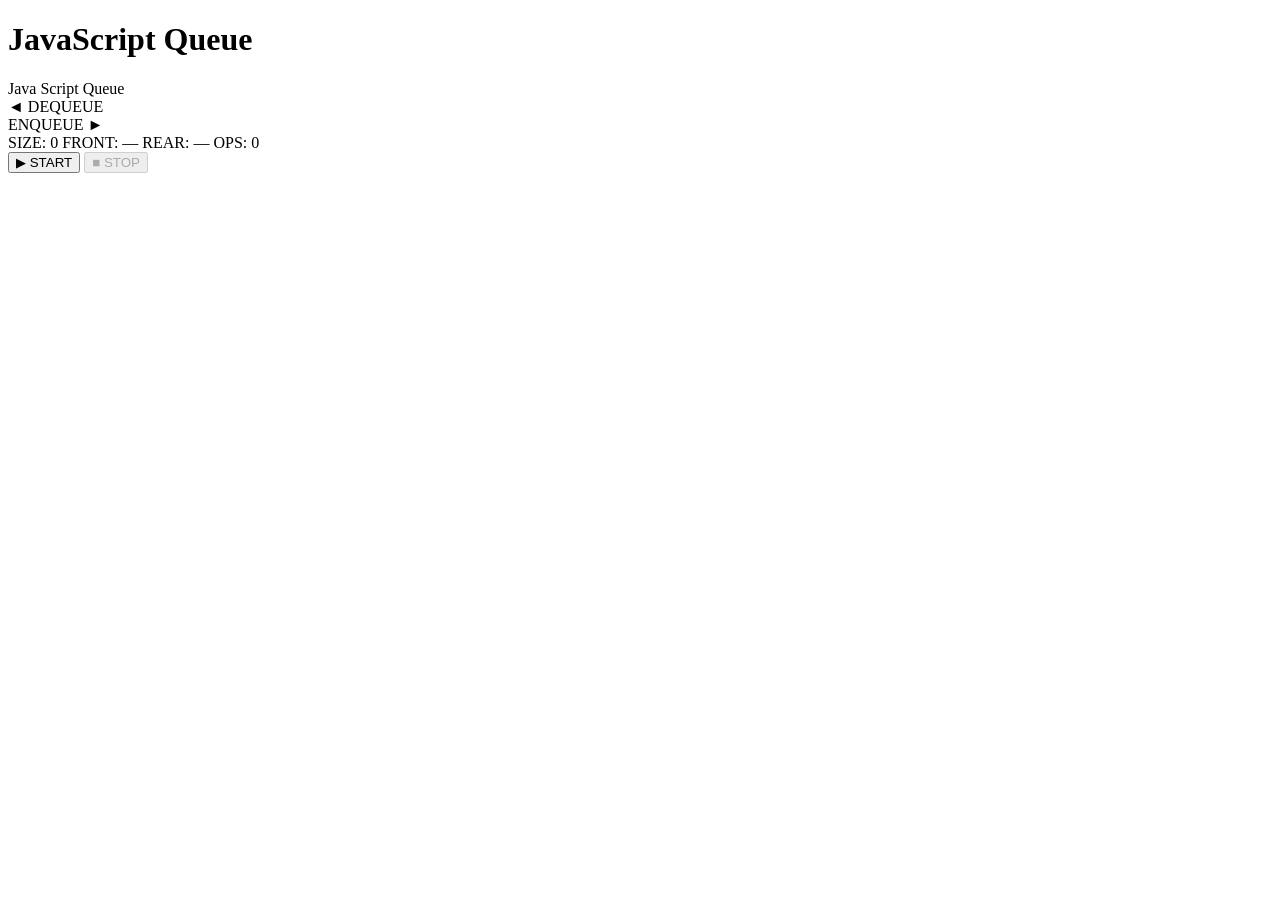
<file: index.html>
<!DOCTYPE html>
<html lang="en">
<head>
    <meta charset="UTF-8">
    <title>Title</title>
</head>
<body>

</body>
</html><!DOCTYPE html>
<html lang="en">
<head>
    <meta charset="UTF-8" />
    <meta name="viewport" content="width=device-width, initial-scale=1.0"/>
    <title>JavaScript Queue</title>
    <style>

    </style>
</head>
<body>

<h1>JavaScript Queue</h1>

<div class="visualizer">
    <div class="vis-title">Java Script Queue</div>

    <!-- Dequeue zone: top-left -->
    <div class="dequeue-area">
        <div class="dequeue-block" id="dequeueBlock"></div>
    </div>
    <span class="side-label label-dequeue">◄ DEQUEUE</span>

    <!-- Queue row -->
    <div class="queue-row-wrapper">
        <div class="queue-row" id="queueRow"></div>
    </div>

    <!-- Enqueue zone: bottom-right -->
    <div class="enqueue-area">
        <div class="enqueue-block" id="enqueueBlock"></div>
    </div>
    <span class="side-label label-enqueue">ENQUEUE ►</span>

    <!-- Info -->
    <div class="info-bar">
        <span>SIZE: <span id="sizeDisplay">0</span></span>
        <span>FRONT: <span id="frontDisplay">—</span></span>
        <span>REAR: <span id="rearDisplay">—</span></span>
        <span>OPS: <span id="opsDisplay">0</span></span>
    </div>
</div>

<div class="btn-row">
    <button id="startBtn">▶ START</button>
    <button id="stopBtn" disabled>■ STOP</button>
</div>

<script>

</script>
</body>
</html>
</file>
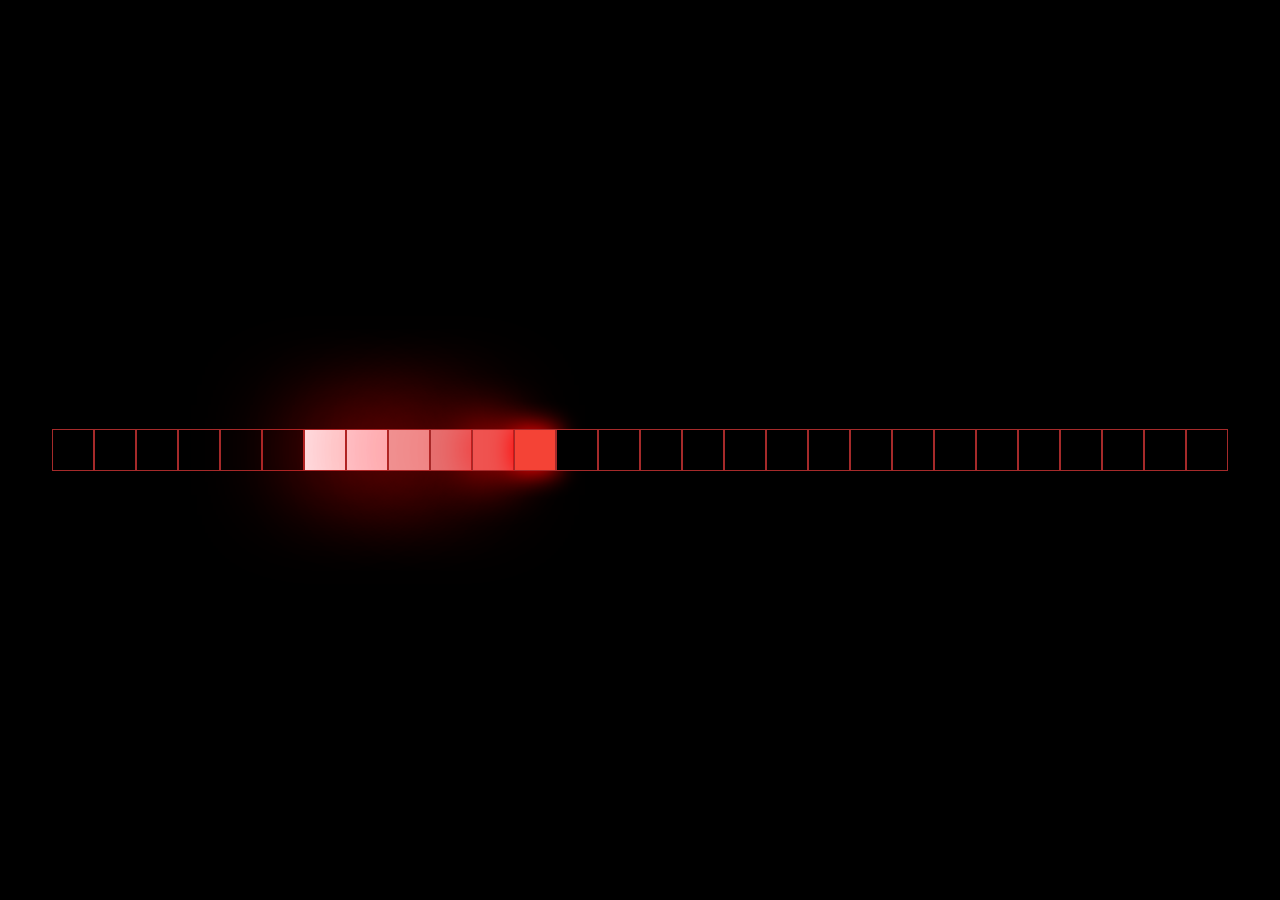
<file: case 2/index.html>
<!DOCTYPE html>
<html lang="en">
<head>
    <meta charset="UTF-8">
    <title>Exercise 09</title>
    <link rel="stylesheet" href="style.css">
</head>
<body>

<section>

    <div></div>
    <div></div>
    <div></div>
    <div></div>
    <div></div>
    <div></div>
    <div></div>
    <div></div>
    <div></div>
    <div></div>
    <div></div>
    <div></div>
    <div></div>
    <div></div>
    <div></div>
    <div></div>
    <div></div>
    <div></div>
    <div></div>
    <div></div>
    <div></div>
    <div></div>
    <div></div>
    <div></div>
    <div></div>
    <div></div>
    <div></div>
    <div></div>


</section>

<script src="script.js"></script>

</body>
</html>
</file>
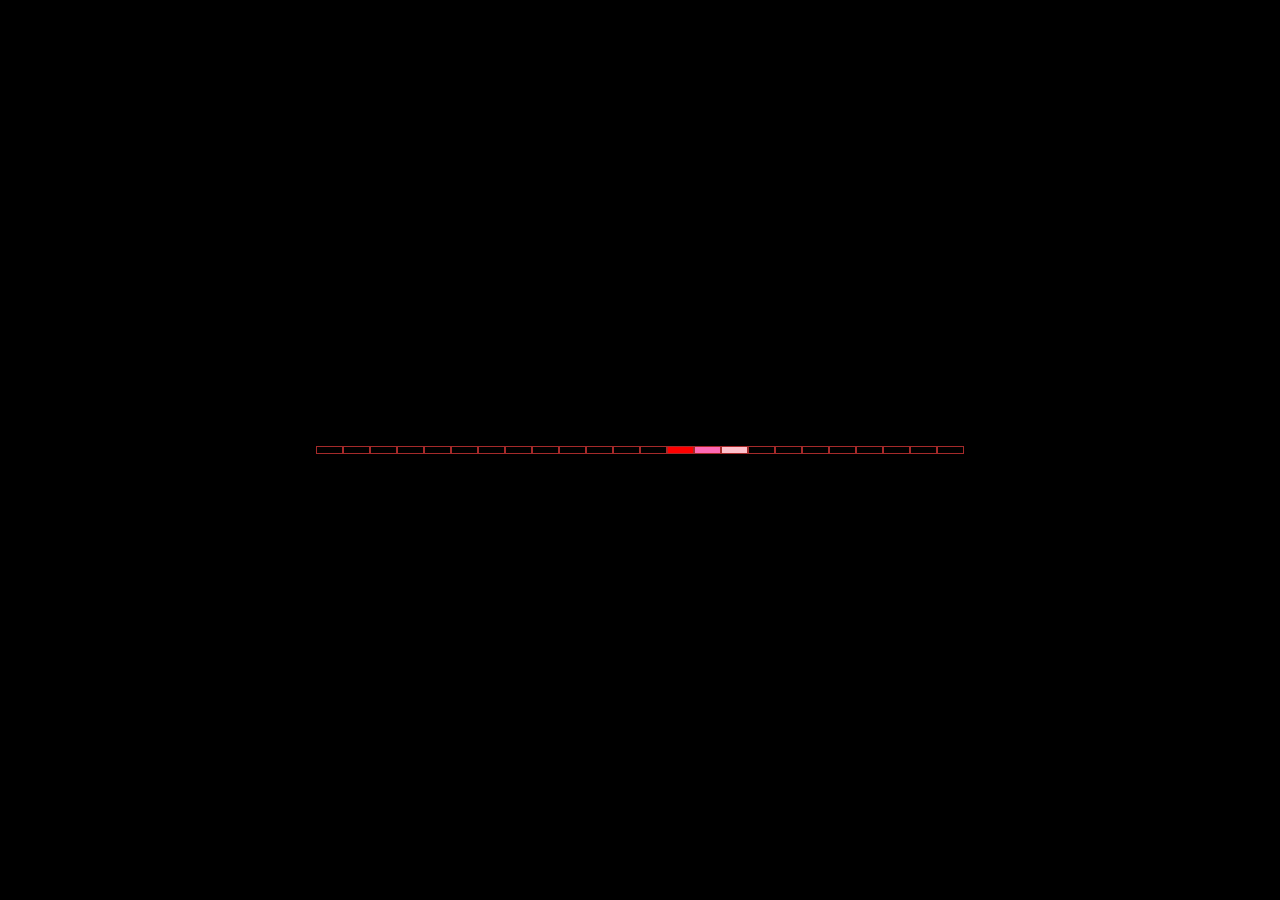
<file: case1/index.html>
<!DOCTYPE html>
<html lang="en">
<head>
  <meta charset="UTF-8">
  <title>Exercise 09</title>
  <link rel="stylesheet" href="style.css">
</head>
<body>

<script src="../../assets/lib/jquery-4.0.0.min.js"></script>
<script src="script.js"></script>
<section>
  <div></div>
  <div></div>
  <div></div>
  <div></div>
  <div></div>
  <div></div>
  <div></div>
  <div></div>
  <div></div>
  <div></div>
  <div></div>
  <div></div>
  <div></div>
  <div></div>
  <div></div>
  <div></div>
  <div></div>
  <div></div>
  <div></div>
  <div></div>
  <div></div>
  <div></div>
  <div></div>
  <div></div>
</section>

</body>
</html>
</file>
<file: case 2/style.css>
body {
    background: black;
}
section {
    display: flex;
    justify-content: center;
    height: fit-content;
    width: fit-content;
    position: absolute;
    top: 0;
    bottom: 0;
    right: 0;
    left: 0;
    margin: auto;
}

section > div {
    width: 40px;
    aspect-ratio: 1/1;
    border: 1px solid brown;
    margin: 0px;
}
</file>
<file: case1/style.css>
body {
    background: black;
}
section {
    width: fit-content;
    height: fit-content;
    display: flex;
    position: absolute;
    top: 0;
    bottom: 0;
    right: 0;
    left: 0;
    margin: auto;
}

section > div {
    width: 25px;
    aspect-ratio: 4/1;
    border: 1px solid brown;
}
</file>
